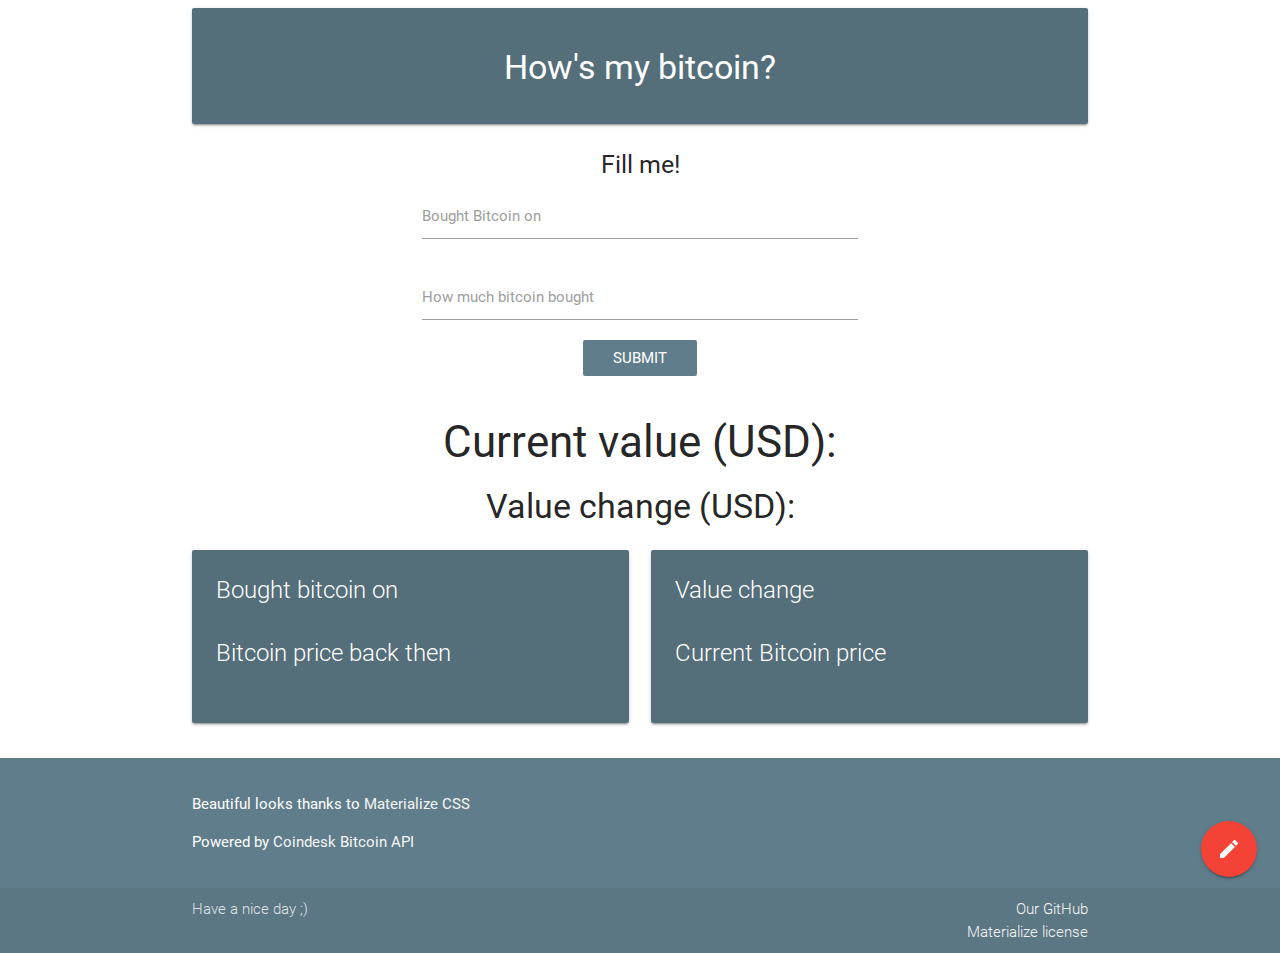
<file: index.html>
<!DOCTYPE html>
 <html>
   <head>
     <!--Import Google Icon Font-->
     <link href="https://fonts.googleapis.com/icon?family=Material+Icons" rel="stylesheet">
     <!--Import materialize.css-->
     <link type="text/css" rel="stylesheet" href="css/materialize.min.css"  media="screen,projection"/>

     <!--Let browser know website is optimized for mobile-->
     <meta name="viewport" content="width=device-width, initial-scale=1.0"/>
     <meta charset="utf-8">


    <style>

        body {
      display: flex;
      min-height: 100vh;
      flex-direction: column;
        }

    main {
      flex: 1 0 auto;
        }

    </style>
   </head>

   <body>
     <!--Import jQuery before materialize.js-->
     <script type="text/javascript" src="https://code.jquery.com/jquery-3.2.1.min.js"></script>
     <script type="text/javascript" src="js/materialize.min.js"></script>
     <script src="js/script.js"></script>

       <!-- Modal Trigger -->
       <div class="fixed-action-btn">
          <a class="btn-floating btn-large red modal-trigger" id="investmentDataEditButton" href="#investmentDataForm">
            <i class="large material-icons">mode_edit</i>
          </a>
        </div>

        <!-- Tap Target Structure -->
         <div class="tap-target" data-activates="investmentDataEditButton">
           <div class="tap-target-content">
             <h5>Change investment data</h5>
             <p>Click here to edit your investment data</p>
           </div>
         </div>




        <div class="container">


               <div class="col s12">
                  <div class="card-panel blue-grey darken-1 hoverable white-text">
                    <h4><center>How's my <lol id="investedCashHistory">bitcoin</lol>?</center></h4>
                </div>
               </div>

           <div class="row">
            <div class="col s1 m3"></div>
            <center>
               <div id="investmentDataForm" class="col s10 m6 hide">
                   <h5>Fill me!</h5>
                          <form>

                             <div class="input-field">
                               <input id="startDate" type="text" class="datepicker">
                               <label for="startDate">Bought Bitcoin on</label>
                             </div>
                             <div class="input-field">
                               <input id="startCashBTC" type="text">
                               <label for="startCashBTC">How much bitcoin bought</label>
                             </div>


                            <a type="submit" id="investmentFormSubmit" href="#!" class=" white-text waves-effect blue-grey waves-green btn-flat">Submit</a>
                         </form>

                 </div>

             </center>
             <div class="col s1 m3"></div>
         </div>

         <div class="row">


                   <div class="col s12">
                       <center>


                           <h3>Current value (USD):</h3>
                           <h3 class="blue-grey-text" id="investedCashCurrent"></h3>


                          <h4>Value change (USD):</h4>
                          <h4 class="blue-grey-text" id="realCashValueChange"></h4>
                       </center>
                    </div>

               <div class="col s12 m6">
                 <div class="card blue-grey darken-1">
                   <div class="card-content white-text">
                     <span class="card-title">Bought bitcoin on</span>
                     <p id="investmentDate"></p>
                     <br>

                    <span class="card-title">Bitcoin price back then</span>
                    <p id="bitcoinHistoryPrice"> </p>
                    <br>
                  </div>
                </div>
              </div>

              <div class="col s12 m6">
                <div class="card blue-grey darken-1">
                  <div class="card-content white-text">
                    <span class="card-title">Value change</span>
                   <p id="percentageChange"> </p>
                   <br>
                   <span class="card-title">Current Bitcoin price</span>
                   <p id="bitcoinCurrentPrice"> </p>
                   <br>
                 </div>
               </div>
             </div>



          </div>

        </div>

        <footer class="page-footer blue-grey">
         <div class="container">
           <div class="row">
             <div class="col l6 s12">
               <p>
                   Beautiful looks thanks to
                   <a class="grey-text text-lighten-4"href="http://materializecss.com/">
                       Materialize CSS
                   </a>
               </p>

               <p>
                   Powered by
                   <a class="grey-text text-lighten-4"href="http://materializecss.com/">
                      Coindesk Bitcoin API
                   </a>
               </p>
             </div>

           </div>
         </div>
         <div class="footer-copyright">
           <div class="container">
           Have a nice day ;)
           <a class="grey-text text-lighten-4 right" href="https://github.com/Nokciec/hows-my-bitcoin">Our GitHub</a><br>
           <a class="grey-text text-lighten-4 right" href="https://github.com/Dogfalo/materialize/blob/master/LICENSE">Materialize license</a>
           </div>
         </div>
       </footer>


      </body>
 </html>
</file>
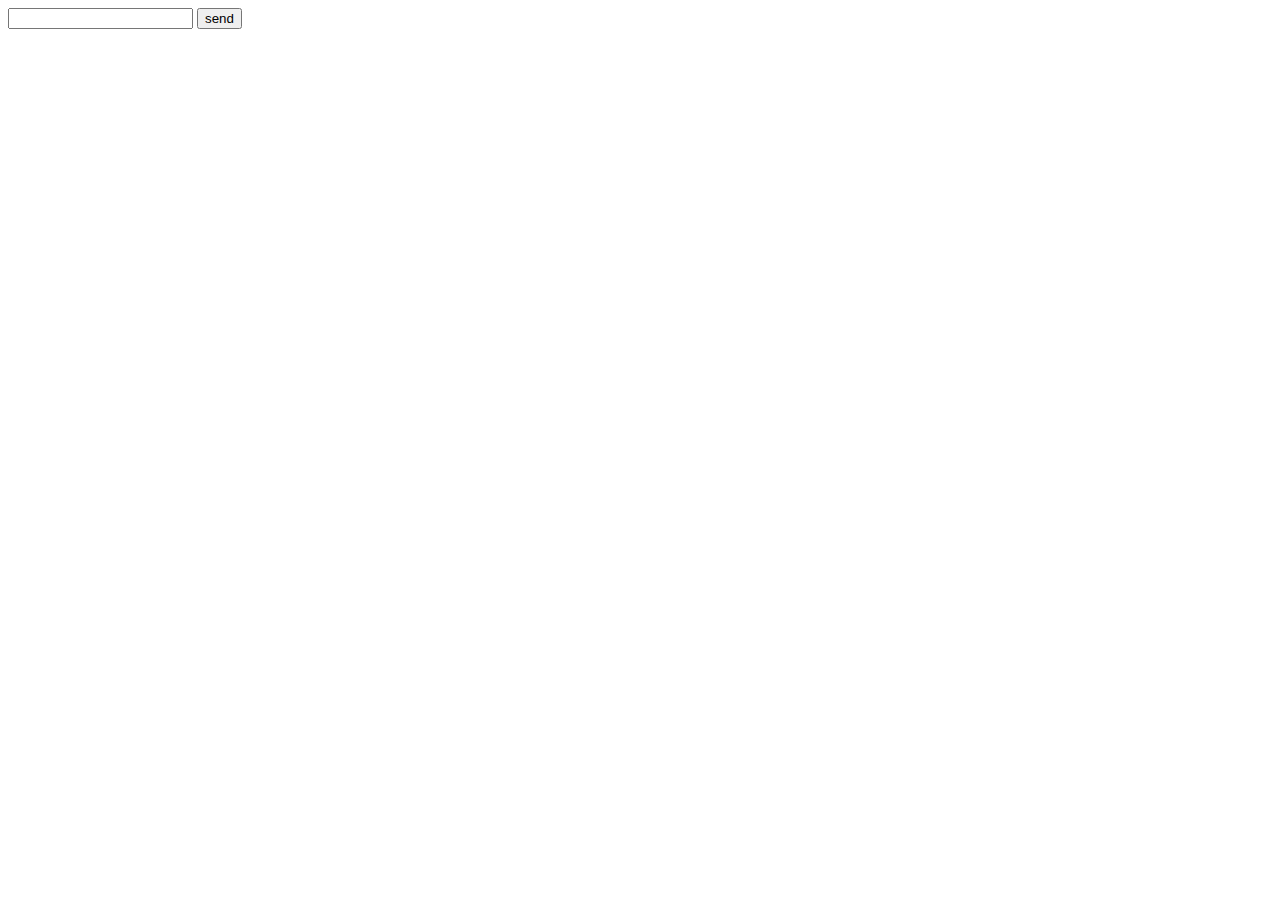
<file: index_baczka.html>
<!DOCTYPE html>
 <html>

   <body>
     <!--Import jQuery before materialize.js-->
     <script type="text/javascript" src="https://code.jquery.com/jquery-3.2.1.min.js"></script>
     <script src="js/script.js"></script>
    <form id="getHistory">

    <input type="text" id="date" name="data"></input>
    <input type="submit" action="submit" value="send"></input>

    </form>

      </body>
 </html>
</file>
